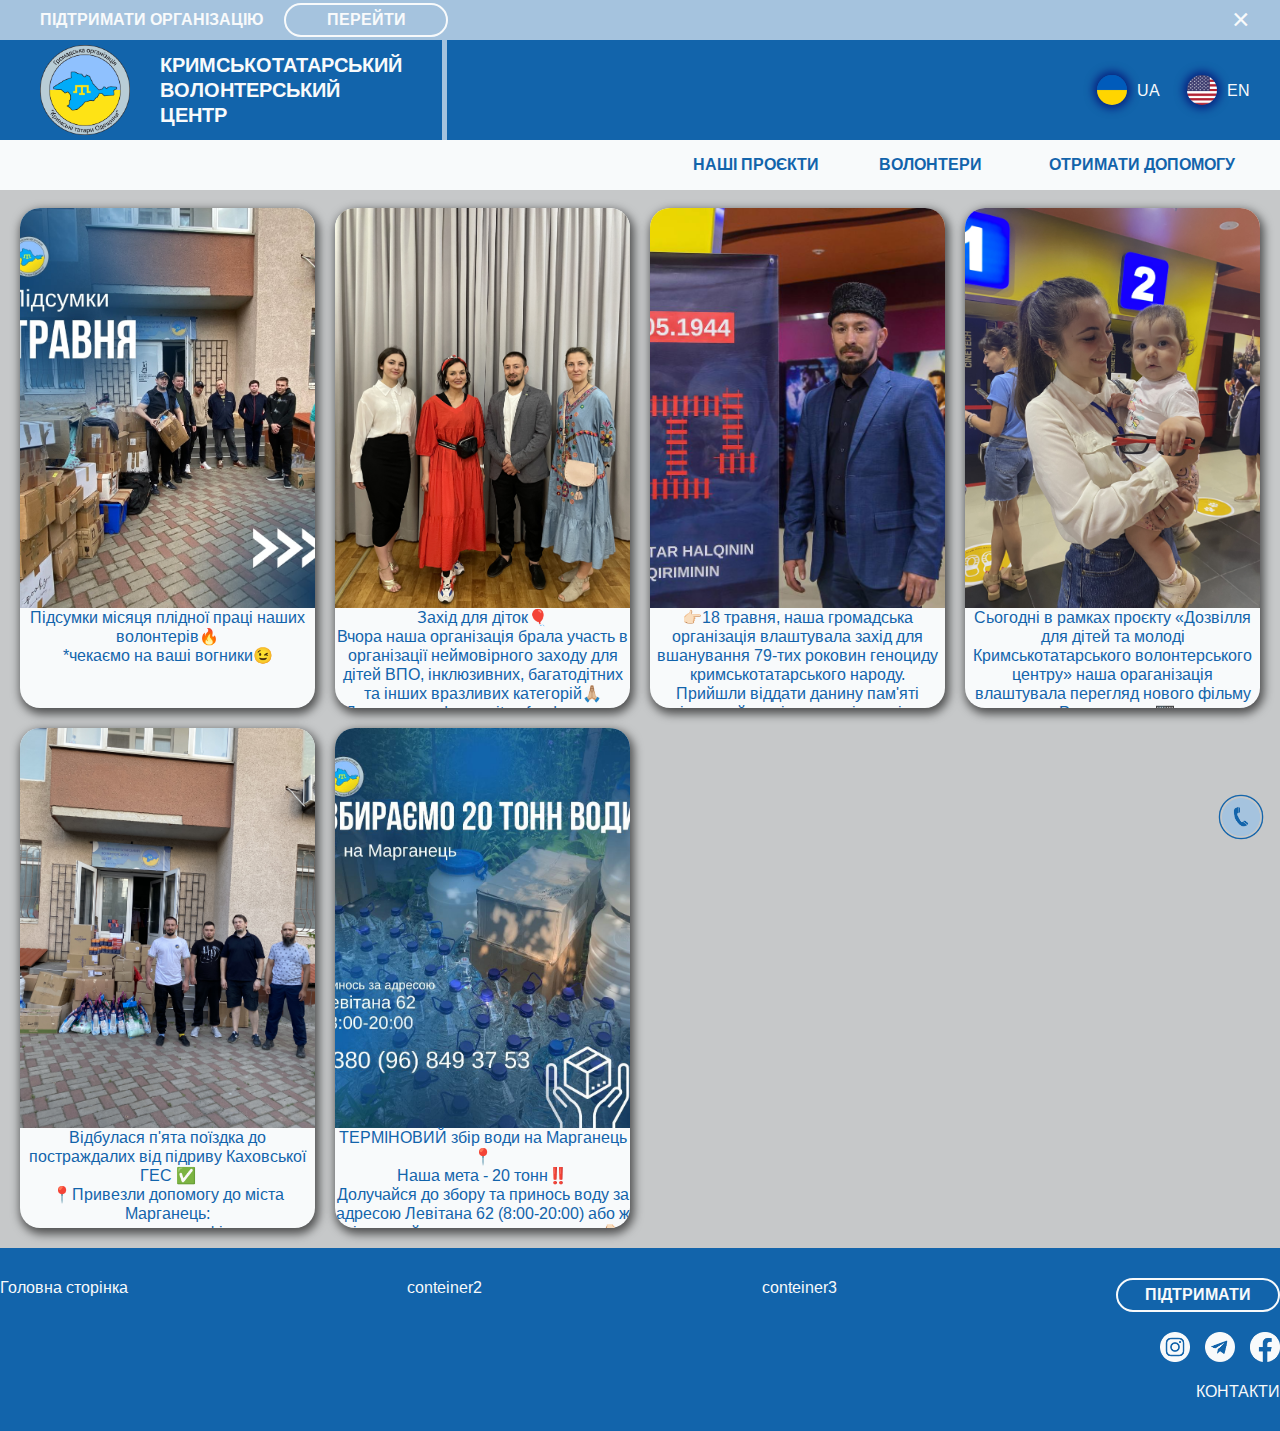
<file: blog.html>
<!DOCTYPE html>
<html lang="en">
<head>
    <meta charset="UTF-8">
    <meta http-equiv="X-UA-Compatible" content="IE=edge">
    <meta name="viewport" content="width=device-width, initial-scale=1.0">
    <meta name="msapplication-TileColor" content="#da532c">
    <meta name="theme-color" content="#ffffff">
    <link rel="preconnect" href="https://fonts.googleapis.com">
    <link rel="apple-touch-icon" sizes="180x180" href="picture/apple-touch-icon.png">
    <link rel="icon" type="image/png" sizes="32x32" href="picture/favicon-32x32.png">
    <link rel="icon" type="image/png" sizes="16x16" href="picture">
    <link href="https://fonts.googleapis.com/css2?family=Arimo&display=swap" rel="stylesheet">
    <link rel="preconnect" href="https://fonts.gstatic.com" crossorigin>
    <title>CrimeanTatar</title>
    <link rel="stylesheet" href="styleBlog.css">
    <script src="https://code.jquery.com/jquery-3.6.3.min.js"></script>
</head>
<body>
    <div class="page">
        <div id="sul">
        </div>
        <div class="spec">
            <div class="up">
                <a href="#sul">
                    <img src="picture/up.png">
                </a>
            </div>
            <div class="rang">
                <img src="picture/rang.png">
            </div>
        </div>
        <div class="header">
            <div class="newsHeader">
                <div class="textNewsHeaderConteiner">
                    <span class="textNewsHeader">ПІДТРИМАТИ ОРГАНІЗАЦІЮ</span>
                    <div class="btnConteiner">
                        <div class="btnHelp">
                            ПЕРЕЙТИ
                        </div>
                    </div>
                </div>
                <div class="closeNewsHeaderConteiner">
                    <span class="closeNewsHeader">&times;</span>
                </div>
            </div>
            <div class="porb">

            </div>
            <div class="headerConteinerLogoClose">
                <div class="pictureConteinerClose">
                    <div class="slogoWithLogo">
                        <div class="classAdd">
                            <a href="index.html"><img src="picture/GO KTO Logo.png"></a>
                            <div class="textSlogoWithLogo">
                                <p>КРИМСЬКОТАТАРСЬКИЙ</p>
                                <p>ВОЛОНТЕРСЬКИЙ</p>
                                <p>ЦЕНТР</p>
                            </div>
                        </div>
                    </div>
                </div>
                <div class="phoneNumberHeaderClose">
                    <div class="language">
                        <div class="uaConteiner">
                            <div class="uaImg">
                                <img src="picture/ukr.png">
                            </div>
                            <div class="uaText">
                                UA
                            </div>
                        </div>
                        <div class="enConteiner">
                            <div class="enImg">
                                <img src="picture/usa.png">
                            </div>
                            <div class="enText">
                                EN
                            </div>
                        </div>
                    </div>
                </div>
            </div>
            <div class="headerMenu">
                <div class="takeHelp">
                    <p class="textTakeHelp">
                        ОТРИМАТИ ДОПОМОГУ
                    </p>
                </div>
                <div class="val">
                    <p class="textVal">
                        ВОЛОНТЕРИ
                    </p>
                    <div class="valOpenMenu menuOpen">
                        <div class="ourTeam check">
                            ХТО МИ
                        </div>
                        <div class="SignToOur check">
                            ДОЛУЧИТИСЯ
                        </div>
                    </div>
                </div>
                <div class="ourProject">
                    <p class="textOurProject">
                        НАШІ ПРОЄКТИ
                    </p>
                    <div class="menuOpenOurProject menuOpen">
                        <div class="check activeProject">
                            АКТИВНІ
                        </div>
                        <div class="check finish">
                            ЗАВЕРШЕНІ
                        </div>
                        <div class="check sign">
                            ПРИЄДНАТИСЬ
                        </div>
                    </div>
                </div>
            </div>
        </div>
        <div class="blogConteiner">
            <div class="dob"></div>
            <div class="blog">
                <div class="news1 newsConteiner" id="news1">
                    <div class="imgNews1 imgNews" id="imgNews1">
                        <img src="picture/1.jpg">
                    </div>
                    <div class="textNews1 textNews" id="textNews1">
                        Підсумки місяця плідної праці наших волонтерів🔥</br>
                        *чекаємо на ваші вогники😉
                    </div>
                </div>
                <div class="news2 newsConteiner" id="news2">
                    <div class="imgNews2 imgNews" id="imgNews2">
                        <img src="picture/2.jpg">
                    </div>
                    <div class="textNews2 textNews" id="textNews2">
                        Захід для діток🎈</br>

                        Вчора наша організація брала участь в організації неймовірного заходу для дітей ВПО, інклюзивних, багатодітних та інших вразливих категорій🙏🏼</br>

                        Дякуємо good.samaritan.fond за вашу працю та неймовірну організацію💙</br>

                        🎨майстер-класи </br>
                        🎤концерт </br>
                        🍦солодощі</br>
                        💇🏻‍♂️салони краси/перукарня </br>
                        та багато чого іншого🎈</br>

                        Разом ближче до перемоги! 🇺🇦
                    </div>
                </div>
                <div class="news3 newsConteiner" id="news3">
                    <div class="imgNews3 imgNews" id="imgNews3">
                        <img src="picture/3.jpg">
                    </div>
                    <div class="textNews3 textNews" id="textNews3">
                        👉🏻18 травня, наша громадська організація влаштувала захід для вшанування 79-тих роковин геноциду кримськотатарського народу. <br>

                        Прийшли віддати данину пам'яті однією з найчорніших сторінок в історії кримських татар багато військових, громадських діячів, студентів, науковців.<br>

                        Захід розпочався з українського та кримськотатарського гімну, після чого була молитва та промови від почесних гостей, а далі - перегляд фільму.<br>

                        «Хайтарма» – перший фільм кримськотатарського режисера Ахтема Сеїтаблаєва про події тих днів, про депортацію. І ось там не було слів, зал сидів мовчки.<br>

                        Дякуємо всім, хто долучився. <br>

                        Разом ближче до перемоги🇺🇦<br>
                    </div>
                </div>
                <div class="news4 newsConteiner" id="news4">
                    <div class="imgNews4 imgNews" id="imgNews4">
                        <img src="picture/4.jpg">
                    </div>
                    <div class="textNews4 textNews" id="textNews4">
                        Сьогодні в рамках проєкту «Дозвілля для дітей та молоді Кримськотатарського волонтерського центру» наша ораганізація влаштувала перегляд нового фільму «Русалонька»🎞️<br>

                        Дітки натішились, поїли смаколиків, поспілкувались👍🏻<br>
                        Приємно бачити їх щасливі оченята🫶🏻<br>

                        🔥Анонси наступних заходів ви знайдете у нас в телеграм каналі.<br>
                    </div>
                </div>
                <div class="news5 newsConteiner" id="news5">
                    <div class="imgNews5 imgNews" id="imgNews5">
                        <img src="picture/5.jpg">
                    </div>
                    <div class="textNews5 textNews" id="textNews5">
                        Відбулася п'ята поїздка до постраждалих від підриву Каховської ГЕС ✅<br>

                        📍Привезли допомогу до міста Марганець:<br>

                        продукти харчування, фільтри для води, баки по 500л, ліки при отруєнні, воду, порошок для прання, засоби гігієни.<br>

                        👉🏻Всі закупівлі відбулись з коштів зібраних Радою представників національно-культурних товариств
                        Одеської області.<br>

                        Наступною є мета -  доставити ще 20 тонн.<br>

                        🇺🇦В єдності сила і кожен може долучитися до збору води за адресою Левітана 62, Кримськотатарський волонтерський центр (з 8:00 до 20:00).<br>

                        Разом переможемо!<br>
                    </div>
                </div>
                <div class="news6 newsConteiner" id="news6">
                    <div class="imgNews6 imgNews" id="imgNews6">
                        <img src="picture/6.jpg">
                    </div>
                    <div class="textNews6 textNews" id="textNews6">
                        ТЕРМІНОВИЙ збір води на Марганець📍<br>

                        Наша мета - 20 тонн‼️<br>

                        Долучайся до збору та принось воду за адресою Левітана 62 (8:00-20:00)

                        або ж підтримай донатом за посиланням👇🏻<br>

                        <a href="https://send.monobank.ua/jar/ZFxhj24BZ">Натисни сюди</a>
                    </div>
                </div>
            </div>
        </div>
        <div class="footer">
            <div class="footerConteiner">
                <div class="1">
                    Головна сторінка
                </div>
                <div class="2">
                    conteiner2
                </div>
                <div class="3">
                    conteiner3
                </div>
                <div class="sotSet">
                    <div class="btnConteiner">
                        <div class="btnHelp">
                            ПІДТРИМАТИ
                        </div>
                    </div>
                    <div class="icons">
                        <div class="icon instagram">
                            <a href="https://instagram.com/ctvolontercenter_od?igshid=YmMyMTA2M2Y=" target="_blank" id="instagram">
                                <img src="picture/instagramWhite.png" id="instagramWhite">
                                <img src="picture/instagramYellow.png" id="instagramYellow">
                            </a>
                        </div>
                        <div class="icon telegram">
                            <a href="https://t.me/crimeantatar_od" target="_blank" id="telegram">
                                <img src="picture/telegramWhite.png" id="telegramWhite">
                                <img src="picture/telegramYellow.png" id="telegramYellow">
                            </a>
                        </div>
                        <div class="icon facebook">
                            <a href="https://www.facebook.com/odesacrimea" target="_blank" id="facebbok">
                                <img src="picture/facebookWhite.png" id="facebookWhite">
                                <img src="picture/facebookYellow.png" id="facebookYellow">
                            </a>
                        </div>
                    </div>
                    <div class="contacts">
                        <a href="#">
                            КОНТАКТИ
                        </a>
                    </div>
                </div>
            </div>
        </div>
    </div>
    <script src="scriptBlog.js"></script>
</body>
</html>
</file>
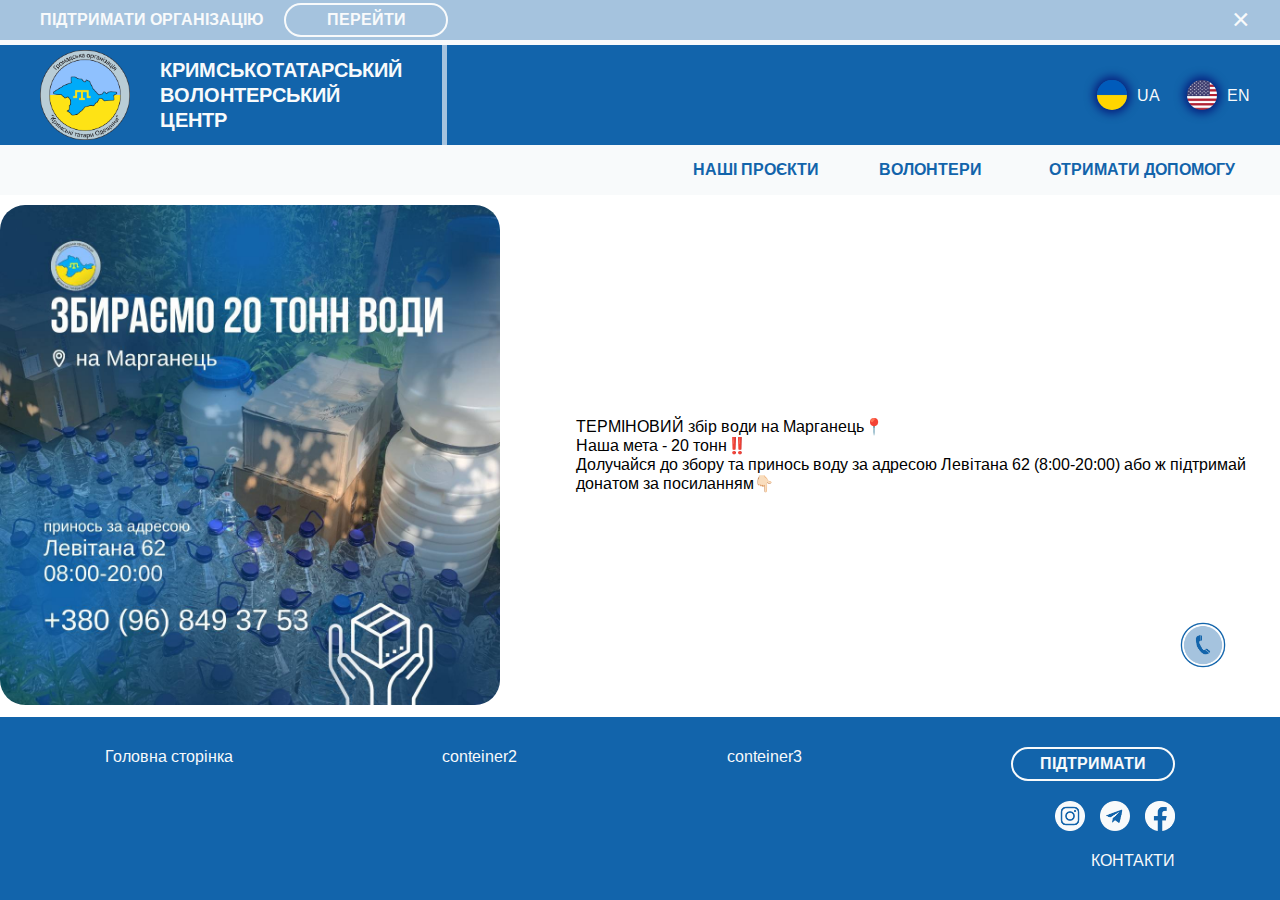
<file: more.html>
<!DOCTYPE html>
<html lang="en">
<head>
    <meta charset="UTF-8">
    <meta http-equiv="X-UA-Compatible" content="IE=edge">
    <meta name="viewport" content="width=device-width, initial-scale=1.0">
    <meta name="msapplication-TileColor" content="#da532c">
    <meta name="theme-color" content="#ffffff">
    <link rel="preconnect" href="https://fonts.googleapis.com">
    <link rel="apple-touch-icon" sizes="180x180" href="picture/apple-touch-icon.png">
    <link rel="icon" type="image/png" sizes="32x32" href="picture/favicon-32x32.png">
    <link rel="icon" type="image/png" sizes="16x16" href="picture">
    <link href="https://fonts.googleapis.com/css2?family=Arimo&display=swap" rel="stylesheet">
    <link rel="preconnect" href="https://fonts.gstatic.com" crossorigin>
    <title>CrimeanTatar</title>
    <link rel="stylesheet" href="moreStyle.css">
    <script src="https://code.jquery.com/jquery-3.6.3.min.js"></script>
</head>
<body>
    <div class="page">
        <div id="sul">
        </div>
        <div class="spec">
            <div class="up">
                <a href="#sul">
                    <img src="picture/up.png">
                </a>
            </div>
            <div class="rang">
                <img src="picture/rang.png">
            </div>
        </div>
        <div class="header">
            <div class="newsHeader">
                <div class="textNewsHeaderConteiner">
                    <span class="textNewsHeader">ПІДТРИМАТИ ОРГАНІЗАЦІЮ</span>
                    <div class="btnConteiner">
                        <div class="btnHelp">
                            ПЕРЕЙТИ
                        </div>
                    </div>
                </div>
                <div class="closeNewsHeaderConteiner">
                    <span class="closeNewsHeader">&times;</span>
                </div>
            </div>
            <div class="prob">

            </div>
            <div class="headerConteinerLogoOpen">
                <div class="pictureConteiner">
                    <img src="picture/logoHeader.png">
                </div>
            </div>
            <div class="headerConteinerLogoClose">
                <div class="pictureConteinerClose">
                    <div class="slogoWithLogo">
                        <div class="classAdd">
                            <a href="index.html"><img src="picture/GO KTO Logo.png"></a>
                            <div class="textSlogoWithLogo">
                                <p>КРИМСЬКОТАТАРСЬКИЙ</p>
                                <p>ВОЛОНТЕРСЬКИЙ</p>
                                <p>ЦЕНТР</p>
                            </div>
                        </div>
                    </div>
                </div>
                <div class="phoneNumberHeaderClose">
                    <div class="language">
                        <div class="uaConteiner">
                            <div class="uaImg">
                                <img src="picture/ukr.png">
                            </div>
                            <div class="uaText">
                                UA
                            </div>
                        </div>
                        <div class="enConteiner">
                            <div class="enImg">
                                <img src="picture/usa.png">
                            </div>
                            <div class="enText">
                                EN
                            </div>
                        </div>
                    </div>
                </div>
            </div>
            <div class="headerMenu">
                <div class="takeHelp">
                    <p class="textTakeHelp">
                        ОТРИМАТИ ДОПОМОГУ
                    </p>
                </div>
                <div class="val">
                    <p class="textVal">
                        ВОЛОНТЕРИ
                    </p>
                    <div class="valOpenMenu menuOpen">
                        <div class="ourTeam check">
                            ХТО МИ
                        </div>
                        <div class="SignToOur check">
                            ДОЛУЧИТИСЯ
                        </div>
                    </div>
                </div>
                <div class="ourProject">
                    <p class="textOurProject">
                        НАШІ ПРОЄКТИ
                    </p>
                    <div class="menuOpenOurProject menuOpen">
                        <div class="check activeProject">
                            АКТИВНІ
                        </div>
                        <div class="check finish">
                            ЗАВЕРШЕНІ
                        </div>
                        <div class="check sign">
                            ПРИЄДНАТИСЬ
                        </div>
                    </div>
                </div>
            </div>
        </div>
        
        <div class="content">
            <div class="conteinerImg">
                <img src="picture/6.jpg">
            </div>
            <div class="conteinerText">
                ТЕРМІНОВИЙ збір води на Марганець📍<br>

                Наша мета - 20 тонн‼️<br>

                Долучайся до збору та принось воду за адресою Левітана 62 (8:00-20:00)

                або ж підтримай донатом за посиланням👇🏻<br>
            </div>
        </div>

        <div class="footer">
            <div class="footerConteiner">
                <div class="1">
                    Головна сторінка
                </div>
                <div class="2">
                    conteiner2
                </div>
                <div class="3">
                    conteiner3
                </div>
                <div class="sotSet">
                    <div class="btnConteiner">
                        <div class="btnHelp">
                            ПІДТРИМАТИ
                        </div>
                    </div>
                    <div class="icons">
                        <div class="icon instagram">
                            <a href="https://instagram.com/ctvolontercenter_od?igshid=YmMyMTA2M2Y=" target="_blank" id="instagram">
                                <img src="picture/instagramWhite.png" id="instagramWhite">
                                <img src="picture/instagramYellow.png" id="instagramYellow">
                            </a>
                        </div>
                        <div class="icon telegram">
                            <a href="https://t.me/crimeantatar_od" target="_blank" id="telegram">
                                <img src="picture/telegramWhite.png" id="telegramWhite">
                                <img src="picture/telegramYellow.png" id="telegramYellow">
                            </a>
                        </div>
                        <div class="icon facebook">
                            <a href="https://www.facebook.com/odesacrimea" target="_blank" id="facebbok">
                                <img src="picture/facebookWhite.png" id="facebookWhite">
                                <img src="picture/facebookYellow.png" id="facebookYellow">
                            </a>
                        </div>
                    </div>
                    <div class="contacts">
                        <a href="#">
                            КОНТАКТИ
                        </a>
                    </div>
                </div>
            </div>
        </div>
    </div>
    <script src="moreScript.js"></script>
</body>
</html>
</file>
<file: styleBlog.css>
*{
    margin: 0;
    padding: 0;
    font-family: 'Arimo', sans-serif;
    user-select: none;
}

html{
    scroll-behavior: smooth;
}

img, video{
    height: 100%;
    user-select: none;
}

.spec{
    z-index: 30;
    position: fixed;
    top: 88%;
    left: 95%;
    width: 100px;
    height: 100px;
}

.spec div{
    width: 50px;
    height: 50px;
}

.up{
    display: none;
}

.spec img {
    height: 100%;
    width: 100%;
    cursor: pointer;
}

.check:hover{
    color: #FBFC04;
    font-weight: bold;
}

.page{
    display: flex;
    flex-direction: column;
}

.sul{
    position: absolute;
    width: 1px;
    height: 1px;
}

.header{
    width: 100%;
    height: auto;
    color: #F8FAFB;
    position: fixed;
    top: 0;
    left: 0;
    z-index: 200;
}

.newsHeader{
    background: #A5C3DE;
    padding-left: 10px;
    height: 40px;
    display: flex;
    justify-content: space-between;
    align-items: center;
}

.prob{
    height: 5px;
    background-color: #F8FAFB;
}

.textNewsHeaderConteiner{
    margin-left: 30px;
    font-size: 16px;
    font-weight: bold;
    display: flex;
}

.textNewsHeader{
    margin-right: 20px;
    display: flex;
    justify-content: center;
    align-items: center;
}

.closeNewsHeaderConteiner{
    margin-right: 30px;
    font-size: 30px;
}

.closeNewsHeader{
    user-select: none;
    cursor: pointer;
}

.headerConteinerLogoOpen{
    display: none;
    height: 100%;
}

.pictureConteiner{
    width: 100%;
    height: 100%;
    display: flex;
    flex-direction: column;
    align-items: center;
    justify-content: center;
}

.headerConteinerLogoClose{
    height: 100px;
    background: #1264AB ;
    display: flex;
    align-items: center;
    display: flex;
}

.pictureConteinerClose{
    width: 100%;
    height: 100%;
}

.slogoWithLogo{
    height: 100%;
    display: flex;
    align-items: center;
}

.classAdd{
    height: 100%;
    display: flex;
    align-items: center;
    padding: 0 40px;
    border-right: 5px solid #A5C3DE;
}

.slogoWithLogo .classAdd a {
    height: 90%;
    padding-right: 30px;
}

.textSlogoWithLogo{
    display: flex;
    flex-direction: column;
    justify-content: center;
    font-size: 20px;
    font-weight: bold;
    height: 100%;
}

.phoneNumberHeaderClose{
    width: 200px;
    padding-right: 30px;
    display: flex;
    flex-direction: column;
    justify-content: space-evenly;
    align-items: end;
    height: 100%;
}

.language{
    height: 50px;
    color: #1264AB;
    display: flex;
}

.uaConteiner, .enConteiner{
    width: 90px;
    height: 50px;
    color: #F8FAFB;
    display: flex;
    align-items: center;
    justify-content: end;
    cursor: pointer;
    user-select: none;
}

.uaImg, .enImg{
    width: 30px;
    height: 30px;
    border-radius: 50%;
    overflow: hidden;
    margin-right: 10px;
    box-shadow: 0px 0px 10px 3px rgba(1, 3, 107, 0.75);
}

.uaImg img, .enImg img{
    height: 30px;
}

.headerMenu{
    background-color: #F8FAFB;
    width: 100%;
    display: flex;
    flex-direction: row-reverse;
    color: #1264AB;
    font-weight: bold;
}

.headerMenu div{
    padding: 5px;
    margin-right: 30px;
    cursor: pointer;
    user-select: none;
}

.headerMenu p{
    padding: 10px;
}

.menuOpen{
    box-sizing: border-box;
    width: 142px;
    height: 0;
    display: none;
    overflow: hidden;
    position: absolute;
    background-color: #1264AB;
    color: #F8FAFB;
    border-radius: 0 0 7px 7px;
    padding: 10px;
}

.menuOpenOurProject div{
    padding: 5px;
    margin-right: 0;
    padding-bottom: 10px;
}

.valOpenMenu, .val{
     width: 130px; 
}

.blogConteiner{
    flex: 1 1 auto;
    width: 100%;
    min-height: 20px;
    padding: 0;
    background-color: #c6c8c9;
}

.dob{
    position: absolute;
    width: 1px;
    height: 1px;
}

.blog{
    margin: 0 auto;
    max-width: 1440px;
    box-sizing: border-box;
    display: grid;
    grid-template-columns: repeat(4, 1fr);
    grid-gap: 20px;
    padding: 20px;
}

.newsConteiner{
    max-height: 500px;
    overflow: hidden;
    border-radius: 20px;
    background-color: #F8FAFB;
    box-shadow: 2px 4px 10px 2px rgba(0,0,0,0.6);
    position: relative;
    bottom: 0;
    right: 0;
    transition-property: box-shadow, bottom, right;
    transition-duration: 0.5s;
}

.newsConteiner:hover{
    box-shadow: 7px 9px 10px 6px rgba(0,0,0,0.6);
    bottom: 5px;
    right: 5px;
}

.imgNews{
    width: 100%;
    height: 80%;
    text-align: center;
    color: #1264AB;
}

.textNews{
    width: 100%;
    text-align: center;
    color: #1264AB;
}

.imgNews img {
    width: 100%;
    object-fit: cover
}

.footer{
    background-color: #1264AB;
    padding: 30px 0;
    color: #F8FAFB;
}

.footerConteiner{
    max-width: 1440px;
    margin: 0 auto;
    display: flex;
    justify-content: space-between;
}

.sotSet{
    display: flex;
    flex-direction: column;
    align-items: end;
}

.btnHelp{
    padding: 5px;
    border-radius: 25px;
    text-align: center;
    width: 150px;
    font-weight: bold;
    border: 2px solid #F8FAFB;
    font-size: 16px;
    color: #F8FAFB;
}

.btnHelp:active{
    box-shadow: inset 1px 1px 3px black, 
                inset 1px 5px 5px rgba(0, 0, 0, 0.3),
                inset 1px -1px 5px rgba(255, 255, 255, 0.5);
}

.btnHelp:hover{
    background: #c6c8c9;
}

.icons{
    display: flex;
    padding: 20px 0;
}

.icon{
    width: 30px;
    height: 30px;
    padding-left: 15px;
}

.btnHelp{
    cursor: pointer;
    /* background: linear-gradient(rgb(38, 120, 191), rgb(18, 100, 171), rgb(1, 80, 151)); */
}

.contacts a{
    text-decoration: none;
    color: #F8FAFB;
}

.contacts a:hover{
    text-decoration: underline;
    color: #FBFC04;
}

#telegramYellow, #facebookYellow, #instagramYellow{
    display: none;
}
</file>
<file: moreStyle.css>
*{
    margin: 0;
    padding: 0;
    font-family: 'Arimo', sans-serif;
}

html{
    scroll-behavior: smooth;
}

img, video{
    height: 100%;
    user-select: none;
}

.spec{
    z-index: 30;
    position: fixed;
    bottom: 180px;
    right: 2px;
    width: 100px;
    height: 100px;
}

.spec div{
    width: 50px;
    height: 50px;
}

.up{
    display: none;
}

.spec img {
    height: 100%;
    width: 100%;
    cursor: pointer;
}

.check:hover{
    color: #FBFC04;
    font-weight: bold;
}

.page{
    display: flex;
    flex-direction: column;
    height: 100vh;
}

.sul{
    position: absolute;
    width: 1px;
    height: 1px;
}

.header{
    width: 100%;
    height: auto;
    color: #F8FAFB;
    position: fixed;
    top: 0;
    left: 0;
    z-index: 200;
}

.newsHeader{
    background: #A5C3DE;
    padding-left: 10px;
    height: 40px;
    display: flex;
    justify-content: space-between;
    align-items: center;
}

.prob{
    height: 5px;
    background-color: #F8FAFB;
}

.textNewsHeaderConteiner{
    margin-left: 30px;
    font-size: 16px;
    font-weight: bold;
    display: flex;
}

.textNewsHeader{
    margin-right: 20px;
    display: flex;
    justify-content: center;
    align-items: center;
}

.closeNewsHeaderConteiner{
    margin-right: 30px;
    font-size: 30px;
}

.closeNewsHeader{
    user-select: none;
    cursor: pointer;
}

.headerConteinerLogoOpen{
    display: none;
    height: 100%;
}

.pictureConteiner{
    width: 100%;
    height: 100%;
    display: flex;
    flex-direction: column;
    align-items: center;
    justify-content: center;
}

.headerConteinerLogoClose{
    height: 100px;
    background: #1264AB ;
    display: flex;
    align-items: center;
    display: flex;
}

.pictureConteinerClose{
    width: 100%;
    height: 100%;
}

.slogoWithLogo{
    height: 100%;
    display: flex;
    align-items: center;
}

.classAdd{
    height: 100%;
    display: flex;
    align-items: center;
    padding: 0 40px;
    border-right: 5px solid #A5C3DE;
}

.slogoWithLogo .classAdd a{
    height: 90%;
    padding-right: 30px;
}

.textSlogoWithLogo{
    display: flex;
    flex-direction: column;
    justify-content: center;
    font-size: 20px;
    font-weight: bold;
    height: 100%;
}

.phoneNumberHeaderClose{
    width: 200px;
    padding-right: 30px;
    display: flex;
    flex-direction: column;
    justify-content: space-evenly;
    align-items: end;
    height: 100%;
}

.language{
    height: 50px;
    color: #1264AB;
    display: flex;
}

.uaConteiner, .enConteiner{
    width: 90px;
    height: 50px;
    color: #F8FAFB;
    display: flex;
    align-items: center;
    justify-content: end;
    cursor: pointer;
    user-select: none;
}

.uaImg, .enImg{
    width: 30px;
    height: 30px;
    border-radius: 50%;
    overflow: hidden;
    margin-right: 10px;
    box-shadow: 0px 0px 10px 3px rgba(1, 3, 107, 0.75);
}

.uaImg img, .enImg img{
    height: 30px;
}

.headerMenu{
    background-color: #F8FAFB;
    width: 100%;
    display: flex;
    flex-direction: row-reverse;
    color: #1264AB;
    font-weight: bold;
}

.headerMenu div{
    padding: 5px;
    margin-right: 30px;
    cursor: pointer;
    user-select: none;
}

.headerMenu p{
    padding: 10px;
}

.menuOpen{
    box-sizing: border-box;
    width: 142px;
    height: 0;
    display: none;
    overflow: hidden;
    position: absolute;
    background-color: #1264AB;
    color: #F8FAFB;
    border-radius: 0 0 7px 7px;
    padding: 10px;
}

.menuOpenOurProject div{
    padding: 5px;
    margin-right: 0;
    padding-bottom: 10px;
}

.valOpenMenu, .val{
     width: 130px; 
}

.content{
    flex: 1 1 auto;
    margin: 0 auto;
    max-width: 1440px;

    display: flex;
    align-items: center;
    justify-content: space-between;
}

.conteinerImg{
    border-radius: 20px;
    overflow: hidden;
    height: 500px;
    max-width: 40%;
    display: flex;
    flex-direction: column;
    justify-content: center;
    align-items: center;
    text-align: center;
}

.conteinerImg img{
    width: 100%;
    object-fit: contain;
    border-radius: 25px;
}

.conteinerText{
   width: 55%; 
}

.footer{
    background-color: #1264AB;
    padding: 30px 0;
    color: #F8FAFB;
}

.footerConteiner{
    max-width: 1440px;
    margin: 0 auto;
    display: flex;
    justify-content: space-between;
}

.sotSet{
    display: flex;
    flex-direction: column;
    align-items: end;
}

.btnHelp{
    padding: 5px;
    border-radius: 25px;
    text-align: center;
    width: 150px;
    font-weight: bold;
    border: 2px solid #F8FAFB;
    font-size: 16px;
    color: #F8FAFB;
}

.btnHelp:active{
    box-shadow: inset 1px 1px 3px black, 
                inset 1px 5px 5px rgba(0, 0, 0, 0.3),
                inset 1px -1px 5px rgba(255, 255, 255, 0.5);
}

.btnHelp:hover{
    background: #c6c8c9;
}

.icons{
    display: flex;
    padding: 20px 0;
}

.icon{
    width: 30px;
    height: 30px;
    padding-left: 15px;
}

.btnHelp{
    cursor: pointer;
    /* background: linear-gradient(rgb(38, 120, 191), rgb(18, 100, 171), rgb(1, 80, 151)); */
}

.contacts a{
    text-decoration: none;
    color: #F8FAFB;
}

.contacts a:hover{
    text-decoration: underline;
    color: #FBFC04;
}

#telegramYellow, #facebookYellow, #instagramYellow{
    display: none;
}

@keyframes box-shadow-cart {
    0% 
	{
		box-shadow: 2px 4px 10px 2px rgba(0,0,0,0.6); 
	}
	to 
	{
		box-shadow: 7px 9px 10px 6px rgba(0,0,0,0.6);  
	}
}

@media screen and (max-width: 1400px) {
    .footerConteiner{
        justify-content: space-around;
    }
}

@media screen and (max-width: 576px) {
    .spec{
        left: 80%;
    }

    .header{
        display: none;
    }

    .footerConteiner{
        flex-direction: column;
        justify-content: center;
        align-items: center;

    }

    .sotSet{
        justify-content: center;
        align-items: center;
    }
}
</file>
